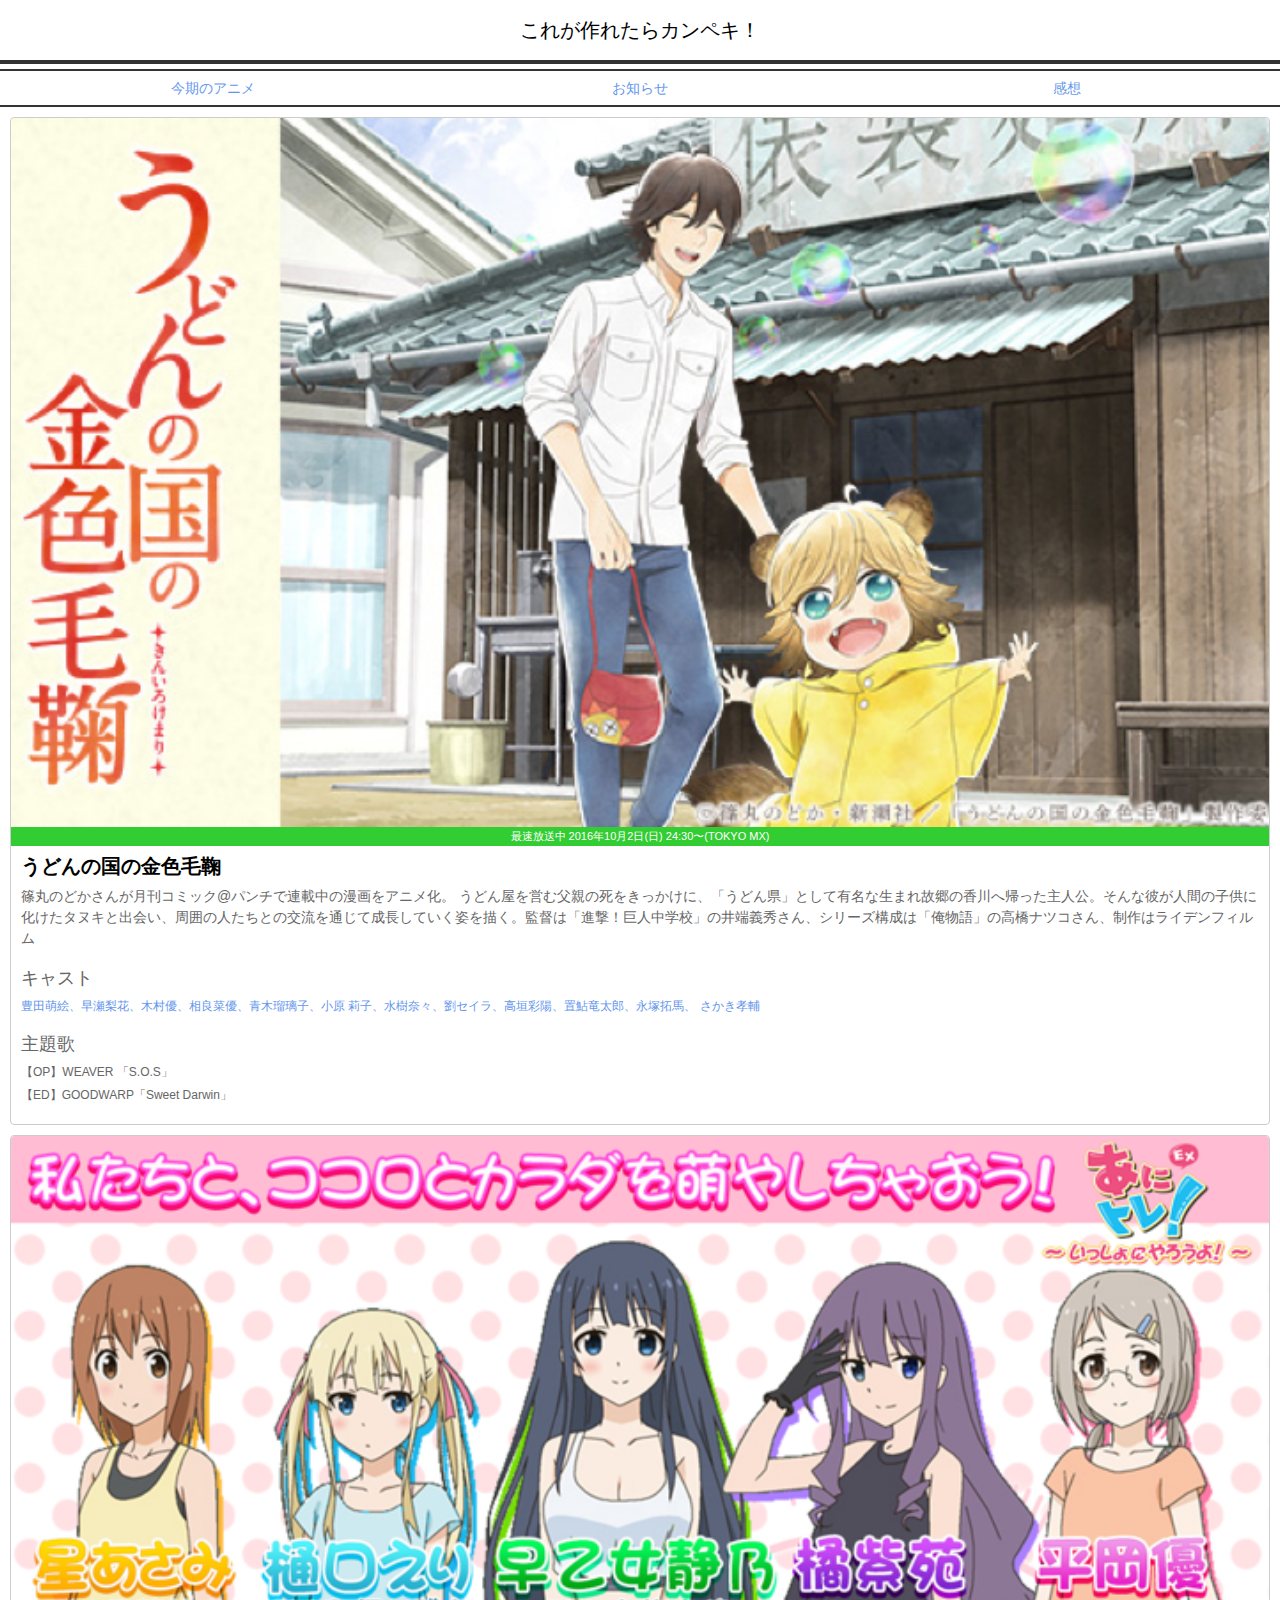
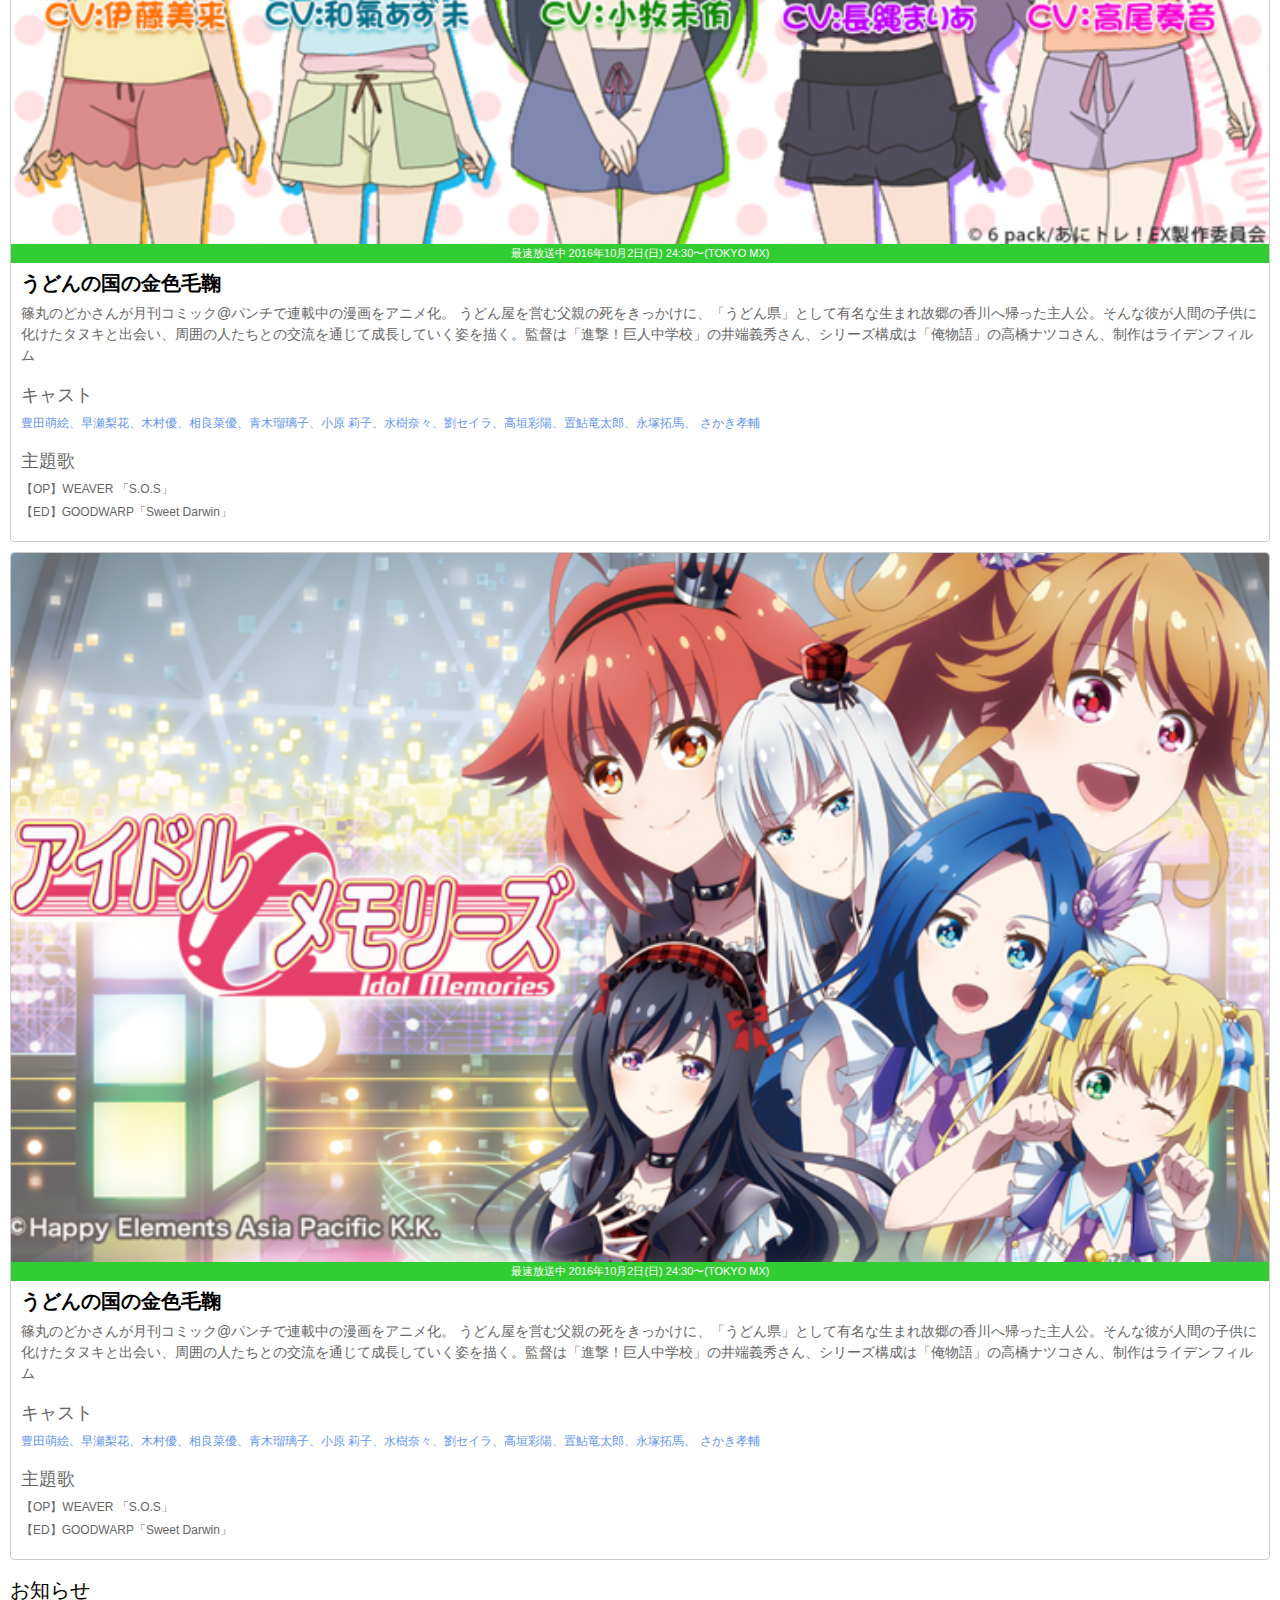
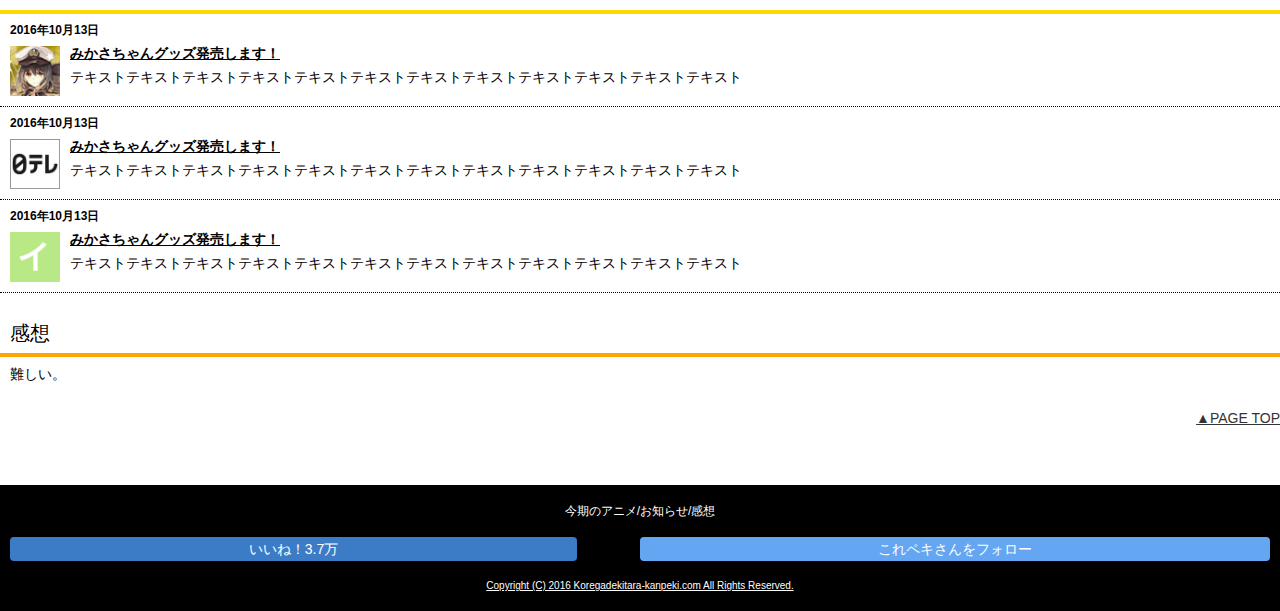
<file: ogp/index.html>
<!DOCTYPE html>
<html lang="ja">
<head>
  <meta charset="UTF-8">
  <meta name="viewport" content="width=device-width,user-scalable=no,initial-scale=1,maximum-scale=1"/>
  <title>これが作れたらカンペキ！</title>
  <meta name="keywords" content="">
  <meta name="description" content="">

  <link rel="icon" href="./images/favicon.ico" />
  <link rel="apple-touch-icon-precomposed" href="./images/apple_touch_icon.png">

  <meta name="apple-mobile-web-app-title" content="四方">
  <meta property="og:image" content="https://shikata0123.github.io/ogp/images/img_ogp_1200.png" />
  <meta property="og:url" content="https://shikata0123.github.io/ogp" />
  <meta property="og:type" content="website">
  <meta property="og:title" content="これが作れたらカンペキ！" />
  <meta property="og:description" content="SEO研修ですーーーーーー！" />
  <meta property="og:image:width" content="1200" />
  <meta property="og:image:height" content="630" />

  <meta name="twitter:title" content="新卒研修20180521" />
  <meta name="twitter:image" content="https://shikata0123.github.io/ogp/images/img_ogp_1200.png" />
  <meta name="twitter:card" content="summary_large_image" />

  <meta name="robots" content="noindex, nofollow" />

  <link rel="stylesheet" href="./css/normalize.css">
  <link rel="stylesheet" href="./css/reset.css">
  <link rel="stylesheet" href="./css/style.css">
</head>
<body>
  <header class="header">
    <h1 class="header__ttl">これが作れたらカンペキ！</h1>
  </header>

  <nav>
    <ul class="globalnav clearfix">
      <li class="globalnav__list"><a href="#">今期のアニメ</a></li>
      <li class="globalnav__list"><a href="#">お知らせ</a></li>
      <li class="globalnav__list"><a href="#">感想</a></li>
    </ul>
  </nav>

  <section class="card">
    <div class="card__img"><img src="./images/eyecatch01.png" alt="うどんの国の金色毛鞠"></div>
    <p class="card__img-caption">最速放送中 2016年10月2日(日) 24:30〜(TOKYO MX)</p>

    <div class="card__box card-about">
      <h2 class="card-about__ttl">うどんの国の金色毛鞠</h2>
      <p class="card-about__txt">篠丸のどかさんが月刊コミック@パンチで連載中の漫画をアニメ化。 うどん屋を営む父親の死をきっかけに、「うどん県」として有名な生まれ故郷の香川へ帰った主人公。そんな彼が人間の子供に化けたタヌキと出会い、周囲の人たちとの交流を通じて成長していく姿を描く。監督は「進撃！巨人中学校」の井端義秀さん、シリーズ構成は「俺物語」の高橋ナツコさん、制作はライデンフィルム</p>
    </div><!-- end card-box -->

    <div class="card__box card-sub-about">
      <h3 class="card-sub-about__ttl">キャスト</h3>
      <p class="card-sub-about__txt card-sub-about__txt--cast">豊田萌絵、早瀬梨花、木村優、相良菜優、青木瑠璃子、小原 莉子、水樹奈々、劉セイラ、高垣彩陽、置鮎竜太郎、永塚拓馬、 さかき孝輔</p>
    </div><!-- end card__box -->

    <div class="card__box card-sub-about">
      <h3 class="card-sub-about__ttl">主題歌</h3>
      <p class="card-sub-about__txt">【OP】WEAVER 「S.O.S」</p>
      <p class="card-sub-about__txt card-sub-about__txt--last">【ED】GOODWARP「Sweet Darwin」</p>
    </div><!-- end card__box -->
  </section>

  <section class="card">
    <div class="card__img"><img src="./images/eyecatch02.png" alt="うどんの国の金色毛鞠"></div>
    <p class="card__img-caption">最速放送中 2016年10月2日(日) 24:30〜(TOKYO MX)</p>

    <div class="card__box card-about">
      <h2 class="card-about__ttl">うどんの国の金色毛鞠</h2>
      <p class="card-about__txt">篠丸のどかさんが月刊コミック@パンチで連載中の漫画をアニメ化。 うどん屋を営む父親の死をきっかけに、「うどん県」として有名な生まれ故郷の香川へ帰った主人公。そんな彼が人間の子供に化けたタヌキと出会い、周囲の人たちとの交流を通じて成長していく姿を描く。監督は「進撃！巨人中学校」の井端義秀さん、シリーズ構成は「俺物語」の高橋ナツコさん、制作はライデンフィルム</p>
    </div><!-- end card-box -->

    <div class="card__box card-sub-about">
      <h3 class="card-sub-about__ttl">キャスト</h3>
      <p class="card-sub-about__txt card-sub-about__txt--cast">豊田萌絵、早瀬梨花、木村優、相良菜優、青木瑠璃子、小原 莉子、水樹奈々、劉セイラ、高垣彩陽、置鮎竜太郎、永塚拓馬、 さかき孝輔</p>
    </div><!-- end card__box -->

    <div class="card__box card-sub-about">
      <h3 class="card-sub-about__ttl">主題歌</h3>
      <p class="card-sub-about__txt">【OP】WEAVER 「S.O.S」</p>
      <p class="card-sub-about__txt card-sub-about__txt--last">【ED】GOODWARP「Sweet Darwin」</p>
    </div><!-- end card__box -->
  </section>

  <section class="card">
    <div class="card__img"><img src="./images/eyecatch03.png" alt="うどんの国の金色毛鞠"></div>
    <p class="card__img-caption">最速放送中 2016年10月2日(日) 24:30〜(TOKYO MX)</p>

    <div class="card__box card-about">
      <h2 class="card-about__ttl">うどんの国の金色毛鞠</h2>
      <p class="card-about__txt">篠丸のどかさんが月刊コミック@パンチで連載中の漫画をアニメ化。 うどん屋を営む父親の死をきっかけに、「うどん県」として有名な生まれ故郷の香川へ帰った主人公。そんな彼が人間の子供に化けたタヌキと出会い、周囲の人たちとの交流を通じて成長していく姿を描く。監督は「進撃！巨人中学校」の井端義秀さん、シリーズ構成は「俺物語」の高橋ナツコさん、制作はライデンフィルム</p>
    </div><!-- end card-box -->

    <div class="card__box card-sub-about">
      <h3 class="card-sub-about__ttl">キャスト</h3>
      <p class="card-sub-about__txt card-sub-about__txt--cast">豊田萌絵、早瀬梨花、木村優、相良菜優、青木瑠璃子、小原 莉子、水樹奈々、劉セイラ、高垣彩陽、置鮎竜太郎、永塚拓馬、 さかき孝輔</p>
    </div><!-- end card__box -->

    <div class="card__box card-sub-about">
      <h3 class="card-sub-about__ttl">主題歌</h3>
      <p class="card-sub-about__txt">【OP】WEAVER 「S.O.S」</p>
      <p class="card-sub-about__txt card-sub-about__txt--last">【ED】GOODWARP「Sweet Darwin」</p>
    </div><!-- end card__box -->
  </section>

  <div class="contents contents--information">
    <h2 class="contents__ttl contents__ttl--info">お知らせ</h2>

    <div class="media-contents">
      <p class="media-contents__date">2016年10月13日</p>
      <div class="media clearfix">
        <img src="./images/icon1.png" alt="みかさちゃんグッズ発売します！">
        <dl>
          <dt>みかさちゃんグッズ発売します！</dt>
          <dd>テキストテキストテキストテキストテキストテキストテキストテキストテキストテキストテキストテキスト</dd>
        </dl>
      </div>
    </div><!-- end media-contents -->

    <div class="media-contents">
      <p class="media-contents__date">2016年10月13日</p>
      <div class="media clearfix">
        <img src="./images/icon2.png" alt="みかさちゃんグッズ発売します！">
        <dl>
          <dt>みかさちゃんグッズ発売します！</dt>
          <dd>テキストテキストテキストテキストテキストテキストテキストテキストテキストテキストテキストテキスト</dd>
        </dl>
      </div>
    </div><!-- end media-contents -->

    <div class="media-contents">
      <p class="media-contents__date">2016年10月13日</p>
      <div class="media clearfix">
        <img src="./images/icon3.png" alt="みかさちゃんグッズ発売します！">
        <dl>
          <dt>みかさちゃんグッズ発売します！</dt>
          <dd>テキストテキストテキストテキストテキストテキストテキストテキストテキストテキストテキストテキスト</dd>
        </dl>
      </div>
    </div><!-- end media-contents -->
  </div><!-- end contents -->

  <div class="contents">
    <h2 class="contents__ttl contents__ttl--txt">感想</h2>
    <p class="contents__txt">難しい。</p>
  </div>

  <div class="pagetop">
    <a href="#">▲PAGE TOP</a>
  </div>

  <footer>
    <p class="foot-nav">今期のアニメ/お知らせ/感想</p>
    <ul class="foot-share clearfix">
      <li><a href="#">いいね！3.7万</a></li>
      <li><a href="#">これペキさんをフォロー</a></li>
    </ul>
    <p class="copyright">Copyright (C) 2016 Koregadekitara-kanpeki.com All Rights Reserved.</p>
  </footer>
</body>
</html>
</file>
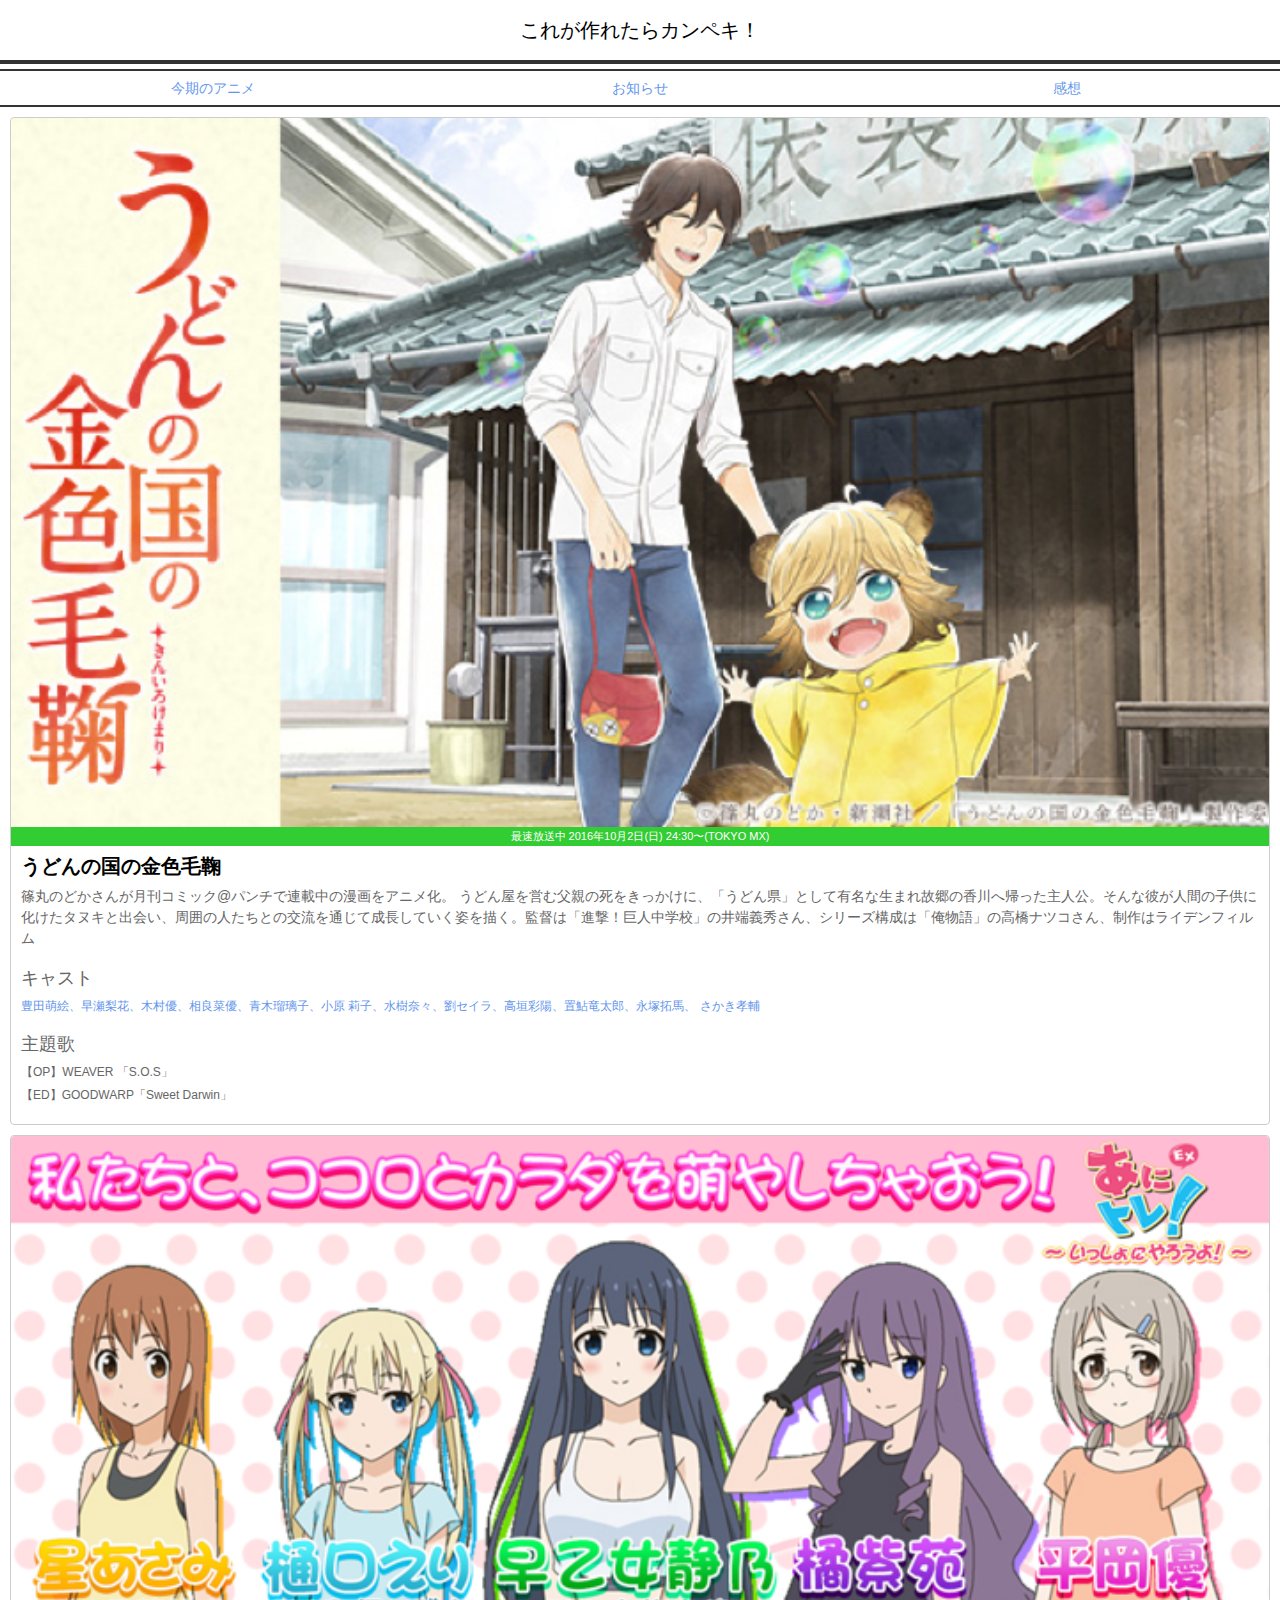
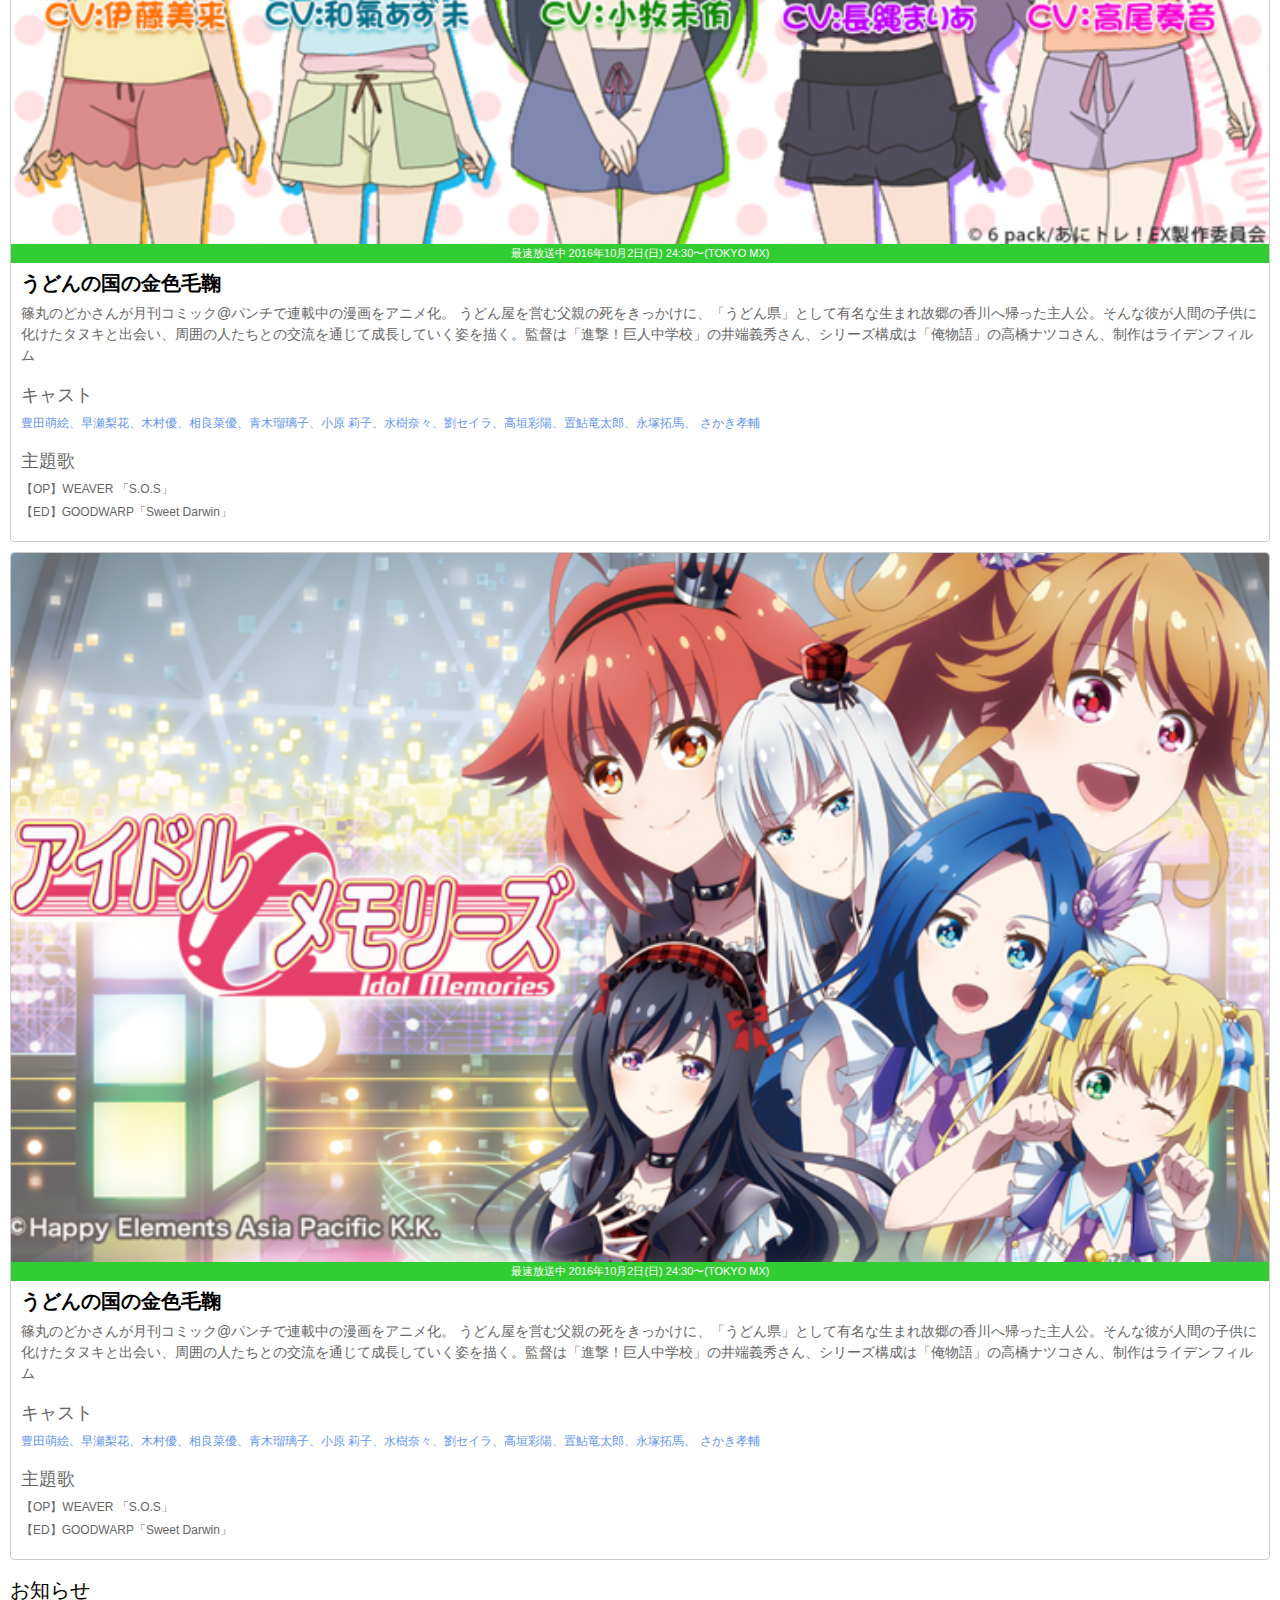
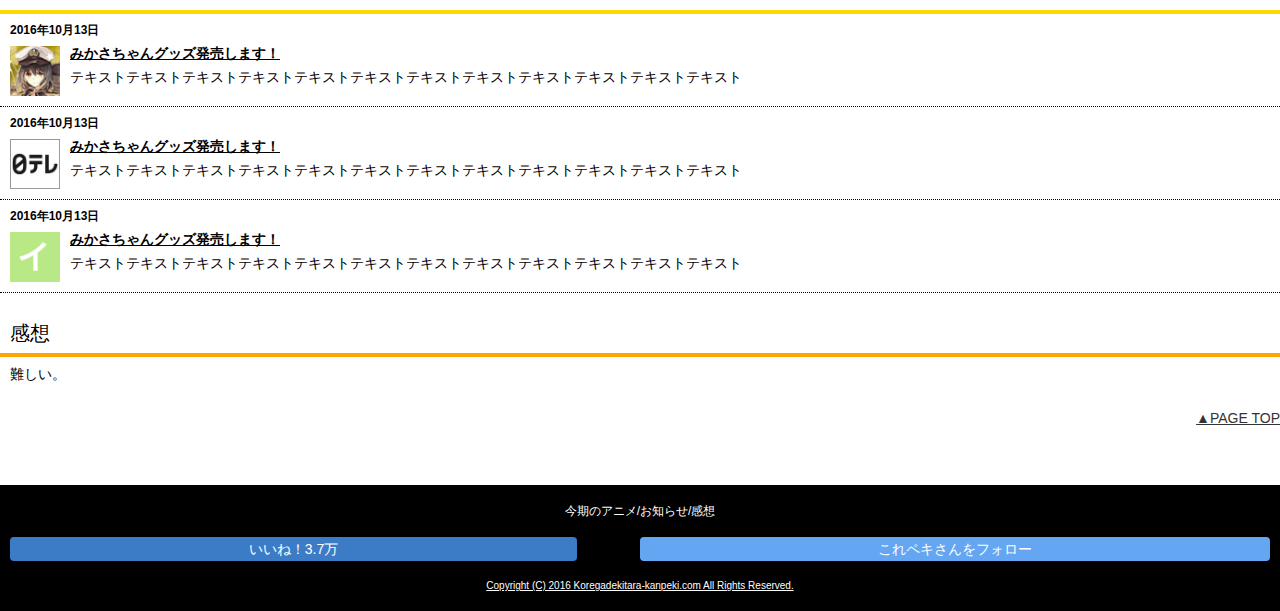
<file: ojp/index.html>
<!DOCTYPE html>
<html lang="ja">
<head>
  <meta charset="UTF-8">
  <meta name="viewport" content="width=device-width,user-scalable=no,initial-scale=1,maximum-scale=1"/>
  <title>これが作れたらカンペキ！</title>
  <meta name="keywords" content="">
  <meta name="description" content="">
  <link rel="stylesheet" href="./css/normalize.css">
  <link rel="stylesheet" href="./css/reset.css">
  <link rel="stylesheet" href="./css/style.css">
</head>
<body>
  <header class="header">
    <h1 class="header__ttl">これが作れたらカンペキ！</h1>
  </header>

  <nav>
    <ul class="globalnav clearfix">
      <li class="globalnav__list"><a href="#">今期のアニメ</a></li>
      <li class="globalnav__list"><a href="#">お知らせ</a></li>
      <li class="globalnav__list"><a href="#">感想</a></li>
    </ul>
  </nav>

  <section class="card">
    <div class="card__img"><img src="./images/eyecatch01.png" alt="うどんの国の金色毛鞠"></div>
    <p class="card__img-caption">最速放送中 2016年10月2日(日) 24:30〜(TOKYO MX)</p>

    <div class="card__box card-about">
      <h2 class="card-about__ttl">うどんの国の金色毛鞠</h2>
      <p class="card-about__txt">篠丸のどかさんが月刊コミック@パンチで連載中の漫画をアニメ化。 うどん屋を営む父親の死をきっかけに、「うどん県」として有名な生まれ故郷の香川へ帰った主人公。そんな彼が人間の子供に化けたタヌキと出会い、周囲の人たちとの交流を通じて成長していく姿を描く。監督は「進撃！巨人中学校」の井端義秀さん、シリーズ構成は「俺物語」の高橋ナツコさん、制作はライデンフィルム</p>
    </div><!-- end card-box -->

    <div class="card__box card-sub-about">
      <h3 class="card-sub-about__ttl">キャスト</h3>
      <p class="card-sub-about__txt card-sub-about__txt--cast">豊田萌絵、早瀬梨花、木村優、相良菜優、青木瑠璃子、小原 莉子、水樹奈々、劉セイラ、高垣彩陽、置鮎竜太郎、永塚拓馬、 さかき孝輔</p>
    </div><!-- end card__box -->

    <div class="card__box card-sub-about">
      <h3 class="card-sub-about__ttl">主題歌</h3>
      <p class="card-sub-about__txt">【OP】WEAVER 「S.O.S」</p>
      <p class="card-sub-about__txt card-sub-about__txt--last">【ED】GOODWARP「Sweet Darwin」</p>
    </div><!-- end card__box -->
  </section>

  <section class="card">
    <div class="card__img"><img src="./images/eyecatch02.png" alt="うどんの国の金色毛鞠"></div>
    <p class="card__img-caption">最速放送中 2016年10月2日(日) 24:30〜(TOKYO MX)</p>

    <div class="card__box card-about">
      <h2 class="card-about__ttl">うどんの国の金色毛鞠</h2>
      <p class="card-about__txt">篠丸のどかさんが月刊コミック@パンチで連載中の漫画をアニメ化。 うどん屋を営む父親の死をきっかけに、「うどん県」として有名な生まれ故郷の香川へ帰った主人公。そんな彼が人間の子供に化けたタヌキと出会い、周囲の人たちとの交流を通じて成長していく姿を描く。監督は「進撃！巨人中学校」の井端義秀さん、シリーズ構成は「俺物語」の高橋ナツコさん、制作はライデンフィルム</p>
    </div><!-- end card-box -->

    <div class="card__box card-sub-about">
      <h3 class="card-sub-about__ttl">キャスト</h3>
      <p class="card-sub-about__txt card-sub-about__txt--cast">豊田萌絵、早瀬梨花、木村優、相良菜優、青木瑠璃子、小原 莉子、水樹奈々、劉セイラ、高垣彩陽、置鮎竜太郎、永塚拓馬、 さかき孝輔</p>
    </div><!-- end card__box -->

    <div class="card__box card-sub-about">
      <h3 class="card-sub-about__ttl">主題歌</h3>
      <p class="card-sub-about__txt">【OP】WEAVER 「S.O.S」</p>
      <p class="card-sub-about__txt card-sub-about__txt--last">【ED】GOODWARP「Sweet Darwin」</p>
    </div><!-- end card__box -->
  </section>

  <section class="card">
    <div class="card__img"><img src="./images/eyecatch03.png" alt="うどんの国の金色毛鞠"></div>
    <p class="card__img-caption">最速放送中 2016年10月2日(日) 24:30〜(TOKYO MX)</p>

    <div class="card__box card-about">
      <h2 class="card-about__ttl">うどんの国の金色毛鞠</h2>
      <p class="card-about__txt">篠丸のどかさんが月刊コミック@パンチで連載中の漫画をアニメ化。 うどん屋を営む父親の死をきっかけに、「うどん県」として有名な生まれ故郷の香川へ帰った主人公。そんな彼が人間の子供に化けたタヌキと出会い、周囲の人たちとの交流を通じて成長していく姿を描く。監督は「進撃！巨人中学校」の井端義秀さん、シリーズ構成は「俺物語」の高橋ナツコさん、制作はライデンフィルム</p>
    </div><!-- end card-box -->

    <div class="card__box card-sub-about">
      <h3 class="card-sub-about__ttl">キャスト</h3>
      <p class="card-sub-about__txt card-sub-about__txt--cast">豊田萌絵、早瀬梨花、木村優、相良菜優、青木瑠璃子、小原 莉子、水樹奈々、劉セイラ、高垣彩陽、置鮎竜太郎、永塚拓馬、 さかき孝輔</p>
    </div><!-- end card__box -->

    <div class="card__box card-sub-about">
      <h3 class="card-sub-about__ttl">主題歌</h3>
      <p class="card-sub-about__txt">【OP】WEAVER 「S.O.S」</p>
      <p class="card-sub-about__txt card-sub-about__txt--last">【ED】GOODWARP「Sweet Darwin」</p>
    </div><!-- end card__box -->
  </section>

  <div class="contents contents--information">
    <h2 class="contents__ttl contents__ttl--info">お知らせ</h2>

    <div class="media-contents">
      <p class="media-contents__date">2016年10月13日</p>
      <div class="media clearfix">
        <img src="./images/icon1.png" alt="みかさちゃんグッズ発売します！">
        <dl>
          <dt>みかさちゃんグッズ発売します！</dt>
          <dd>テキストテキストテキストテキストテキストテキストテキストテキストテキストテキストテキストテキスト</dd>
        </dl>
      </div>
    </div><!-- end media-contents -->

    <div class="media-contents">
      <p class="media-contents__date">2016年10月13日</p>
      <div class="media clearfix">
        <img src="./images/icon2.png" alt="みかさちゃんグッズ発売します！">
        <dl>
          <dt>みかさちゃんグッズ発売します！</dt>
          <dd>テキストテキストテキストテキストテキストテキストテキストテキストテキストテキストテキストテキスト</dd>
        </dl>
      </div>
    </div><!-- end media-contents -->

    <div class="media-contents">
      <p class="media-contents__date">2016年10月13日</p>
      <div class="media clearfix">
        <img src="./images/icon3.png" alt="みかさちゃんグッズ発売します！">
        <dl>
          <dt>みかさちゃんグッズ発売します！</dt>
          <dd>テキストテキストテキストテキストテキストテキストテキストテキストテキストテキストテキストテキスト</dd>
        </dl>
      </div>
    </div><!-- end media-contents -->
  </div><!-- end contents -->

  <div class="contents">
    <h2 class="contents__ttl contents__ttl--txt">感想</h2>
    <p class="contents__txt">難しい。</p>
  </div>

  <div class="pagetop">
    <a href="#">▲PAGE TOP</a>
  </div>

  <footer>
    <p class="foot-nav">今期のアニメ/お知らせ/感想</p>
    <ul class="foot-share clearfix">
      <li><a href="#">いいね！3.7万</a></li>
      <li><a href="#">これペキさんをフォロー</a></li>
    </ul>
    <p class="copyright">Copyright (C) 2016 Koregadekitara-kanpeki.com All Rights Reserved.</p>
  </footer>
</body>
</html>
</file>
<file: ogp/css/style.css>
@charset "utf-8";

/* clearfix */
.clearfix::after {
  content: "";
  display: block;
  clear: both;
}

.header {
  padding: 20px 0;
  text-align: center;
  border-bottom: 4px solid #333;
}

.header__ttl {
  font-weight: normal;
  font-size: 20px;
}

.globalnav {
  width: 100%;
  background-color: #fff;
  border-top: 2px solid #333;
  border-bottom: 2px solid #333;
  margin-top: 5px;
  margin-bottom: 10px;
}

.globalnav__list {
  float: left;
  width: calc(100% / 3);
}

.globalnav__list > a {
  display: block;
  text-align: center;
  padding: 10px 0;
  font-size: 14px;
  text-decoration: none;
  color: #6495ed;
}

.card {
  margin: 0 10px 10px;
  border: 1px solid #ccc;
  border-radius: 4px;
}

.card__img > img {
  width: 100%;
  border-radius: 4px 4px 0 0;
  display: block;
}

.card__img-caption {
  background: #32cd32;
  text-align: center;
  font-size: 11px;
  color: #fff;
  padding: 4px 0;
}

.card__box {
  padding: 0 10px 20px;
}

.card-about__ttl {
  font-size: 20px;
  padding: 10px 0;
}

.card-about__txt {
  line-height: 1.5;
  font-size: 14px;
  color: #666;
}

.card-sub-about__ttl {
  font-size: 18px;
  color: #666;
  font-weight: normal;
  padding: 0 0 10px;
}

.card-sub-about__txt {
  font-size: 12px;
  line-height: 1.5;
  color: #666;
}

.card-sub-about__txt--cast {
  color: #6495ed;
}

.card-sub-about__txt--last {
  padding: 5px 0 0;
}

.contents {
  padding-bottom: 20px;
}

.contents__ttl {
  font-size: 20px;
  padding: 10px;
  font-weight: normal;
  border-bottom: 4px solid #eee;
}

.contents__ttl--info {
  border-color:  #ffd700;
}

.contents__ttl--txt {
  border-color: #ffa500;
}

.contents__txt {
  padding: 10px;
  font-size: 14px;
}
.media-contents {
  padding: 10px;
  border-bottom: 1px dotted #000;
}

.media-contents__date {
  font-weight: bold;
  font-size: 12px;
  padding: 0 0 10px;
}

.media > img {
  width: 50px;
  float: left;
}

.media > dl {
  float: left;
  width: calc(100% - 50px);
}

dl > dt {
  padding: 0 10px;
  font-size: 14px;
  text-decoration: underline;
  font-weight: bold;
  margin: 0 0 10px;
}

dl > dd {
  margin: 0 10px;
  font-size: 14px;
}

.pagetop {
  text-align: right;
  font-size: 14px;
}

.pagetop > a {
  color: #333;
}

footer {
  background: #000;
  color: #fff;
  margin: 60px 0 0 0;
}

.foot-nav {
  text-align: center;
  font-size: 12px;
  padding: 20px 0;
}

.foot-share {
  padding: 0 10px;
}

.foot-share > li {
  text-align: center;
  border-radius: 4px;
}

.foot-share > li > a {
  display: block;
  color: #fff;
  text-decoration: none;
  padding: 5px 0;
  font-size: 14px;
}

.foot-share > li:first-child {
  background: #3C7CC7;
  width: 45%;
  float: left;
}

.foot-share > li:last-child {
  background: #64A6F2;
  width: 50%;
  float: right;
}

.copyright {
  font-size: 10px;
  text-align: center;
  padding: 20px 0;
  text-decoration: underline;
}
</file>
<file: ojp/css/style.css>
@charset "utf-8";

/* clearfix */
.clearfix::after {
  content: "";
  display: block;
  clear: both;
}

.header {
  padding: 20px 0;
  text-align: center;
  border-bottom: 4px solid #333;
}

.header__ttl {
  font-weight: normal;
  font-size: 20px;
}

.globalnav {
  width: 100%;
  background-color: #fff;
  border-top: 2px solid #333;
  border-bottom: 2px solid #333;
  margin-top: 5px;
  margin-bottom: 10px;
}

.globalnav__list {
  float: left;
  width: calc(100% / 3);
}

.globalnav__list > a {
  display: block;
  text-align: center;
  padding: 10px 0;
  font-size: 14px;
  text-decoration: none;
  color: #6495ed;
}

.card {
  margin: 0 10px 10px;
  border: 1px solid #ccc;
  border-radius: 4px;
}

.card__img > img {
  width: 100%;
  border-radius: 4px 4px 0 0;
  display: block;
}

.card__img-caption {
  background: #32cd32;
  text-align: center;
  font-size: 11px;
  color: #fff;
  padding: 4px 0;
}

.card__box {
  padding: 0 10px 20px;
}

.card-about__ttl {
  font-size: 20px;
  padding: 10px 0;
}

.card-about__txt {
  line-height: 1.5;
  font-size: 14px;
  color: #666;
}

.card-sub-about__ttl {
  font-size: 18px;
  color: #666;
  font-weight: normal;
  padding: 0 0 10px;
}

.card-sub-about__txt {
  font-size: 12px;
  line-height: 1.5;
  color: #666;
}

.card-sub-about__txt--cast {
  color: #6495ed;
}

.card-sub-about__txt--last {
  padding: 5px 0 0;
}

.contents {
  padding-bottom: 20px;
}

.contents__ttl {
  font-size: 20px;
  padding: 10px;
  font-weight: normal;
  border-bottom: 4px solid #eee;
}

.contents__ttl--info {
  border-color:  #ffd700;
}

.contents__ttl--txt {
  border-color: #ffa500;
}

.contents__txt {
  padding: 10px;
  font-size: 14px;
}
.media-contents {
  padding: 10px;
  border-bottom: 1px dotted #000;
}

.media-contents__date {
  font-weight: bold;
  font-size: 12px;
  padding: 0 0 10px;
}

.media > img {
  width: 50px;
  float: left;
}

.media > dl {
  float: left;
  width: calc(100% - 50px);
}

dl > dt {
  padding: 0 10px;
  font-size: 14px;
  text-decoration: underline;
  font-weight: bold;
  margin: 0 0 10px;
}

dl > dd {
  margin: 0 10px;
  font-size: 14px;
}

.pagetop {
  text-align: right;
  font-size: 14px;
}

.pagetop > a {
  color: #333;
}

footer {
  background: #000;
  color: #fff;
  margin: 60px 0 0 0;
}

.foot-nav {
  text-align: center;
  font-size: 12px;
  padding: 20px 0;
}

.foot-share {
  padding: 0 10px;
}

.foot-share > li {
  text-align: center;
  border-radius: 4px;
}

.foot-share > li > a {
  display: block;
  color: #fff;
  text-decoration: none;
  padding: 5px 0;
  font-size: 14px;
}

.foot-share > li:first-child {
  background: #3C7CC7;
  width: 45%;
  float: left;
}

.foot-share > li:last-child {
  background: #64A6F2;
  width: 50%;
  float: right;
}

.copyright {
  font-size: 10px;
  text-align: center;
  padding: 20px 0;
  text-decoration: underline;
}
</file>
